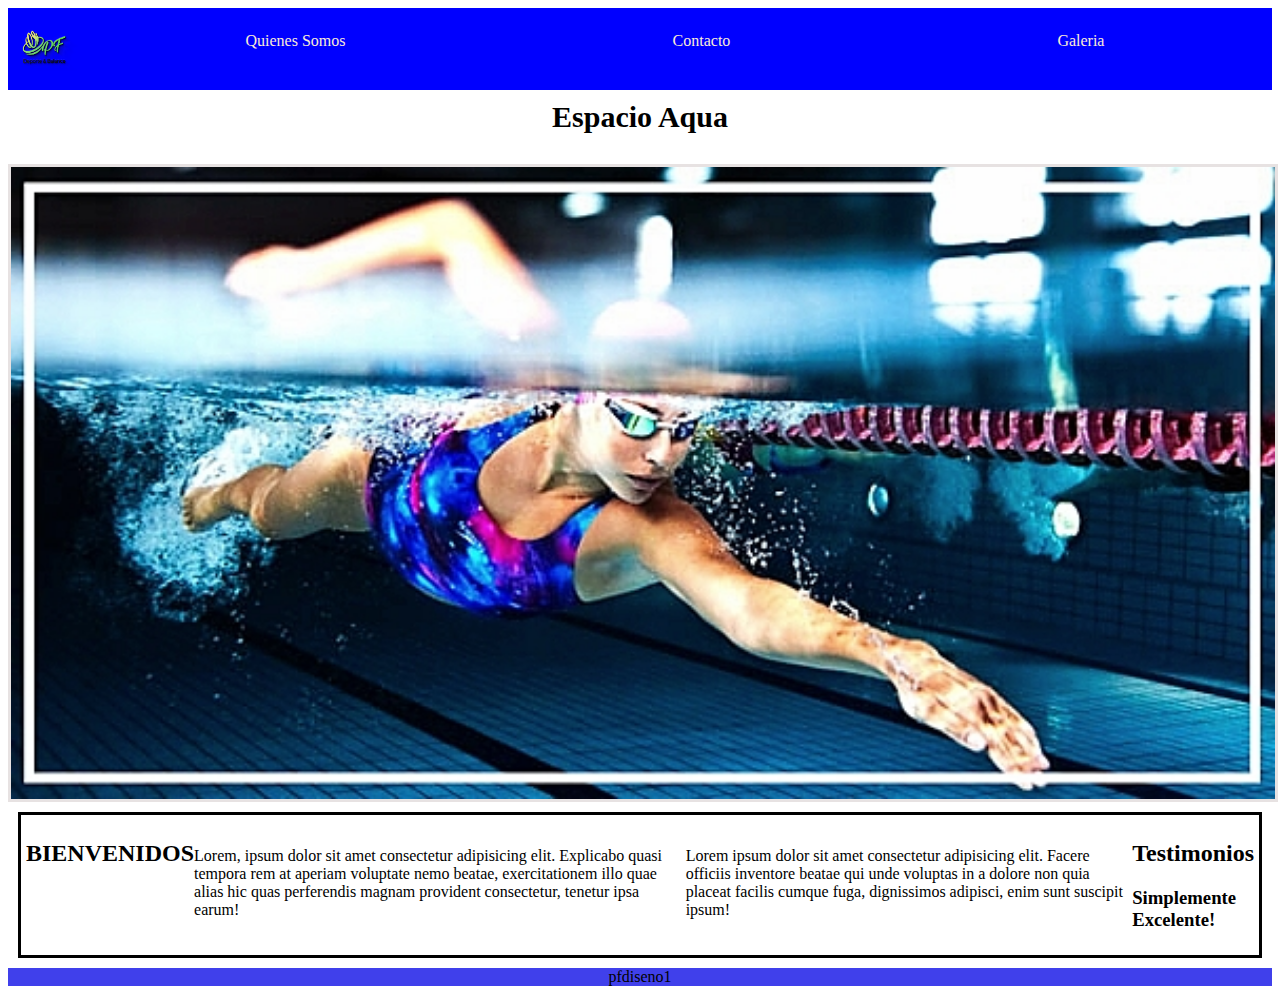
<file: index.html>
<!DOCTYPE html>
<html lang="en">
<head>
    <meta charset="UTF-8">
    <meta name="viewport" content="width=device-width, initial-scale=1.0">
    <title>Aqua</title>
    <link rel="stylesheet" href="style.css">
    
</head>
<body>
    

        <nav>
            <img  class= "logo" src="./assets/PF Deporte & Balance Logo 3D.png" alt="logo-pf">
            <ul>
                <li><a href="somos.html">Quienes Somos</a></li>               
                <li><a href="contacto.html">Contacto</a></li>
                <li><a href="galeria.html">Galeria</a></li>
                
            </ul>
            </nav>

        <header>            
            <h1>Espacio Aqua</h1>
        </headr>

        <main>

<section class="inicial">

    <div class="image-conteiner">
        <img src="./assets/crol-mujer.jpg">
    </div>

        <div class="entrada">
            <h2>BIENVENIDOS</h2>

            <p>
                Lorem, ipsum dolor sit amet consectetur adipisicing elit. Explicabo quasi tempora rem at aperiam voluptate nemo beatae, exercitationem illo quae alias hic quas perferendis magnam provident consectetur, tenetur ipsa earum!
            </p>
            
            <p>
                Lorem ipsum dolor sit amet consectetur adipisicing elit. Facere officiis inventore beatae qui unde voluptas in a dolore non quia placeat facilis cumque fuga, dignissimos adipisci, enim sunt suscipit ipsum!
            </p>
        

            <div class="vivencias">
                <h2>Testimonios</h2>
            
                <div class="descripcion">                
                <h3>Simplemente Excelente!</h3>
              
                </div>
            </div>
        </div>        
    
</section>

     </main>

    
</body>
<footer>pfdiseno1</footer>
</html>
</file>
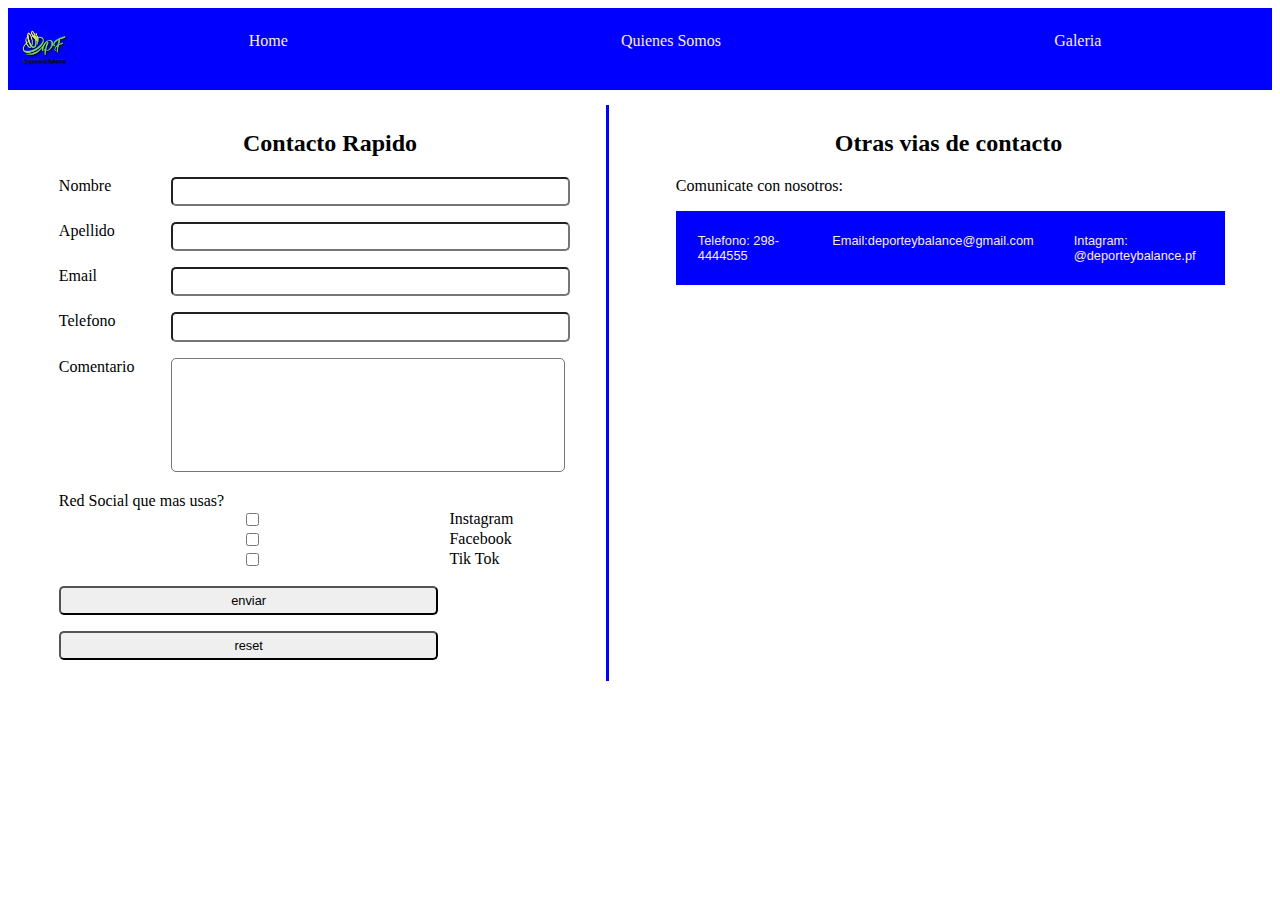
<file: contacto.html>
<!DOCTYPE html>
<html lang="en">
<head>
    <meta charset="UTF-8">
    <meta name="viewport" content="width=device-width, initial-scale=1.0">
    <link rel="stylesheet" href="contacto.css">
    <title>Contacto</title>
</head>
<body>
    
    <nav>
        <img  class= "logo" src="./assets/PF Deporte & Balance Logo 3D.png" alt="logo-pf">
        <ul>
            <li><a href="index.html">Home</a></li>
            <li><a href="somos.html">Quienes Somos</a></li>                      
            <li><a href="galeria.html">Galeria</a></li>
            
        </ul>
    </nav>
    <main class="holder">

      <div class="torres">
        <div class="columna izquierda">
            <h2>Contacto Rapido</h2>
            <form action="#" method="#" class="formulario">
                <p>
                    <label for="iname">Nombre</label>
                    <input id="iname"  type="text" name="nombre"/>

                   <p> 
                    <label for="isurname">Apellido</label>
                    <input id="isurname" type="text" name="surname">  
                    </p>                
                </p>

                <p >
                    <label for="iemail">Email</label>
                    <input id="email" type="email" name="email"/>
                </p>
                <p>
                    <label for="telefono">Telefono</label>
                    <input id="number" type="telefono" name="telefono"/>
                </p>
                <p>
                    <label for="comentario">Comentario</label>
                    <textarea id="comentario"></textarea>
                </p>
                <p>Red Social que mas usas? 

                    <input id="ing" type="checkbox" name="ing" value="ing">
                    <label for="ing">Instagram</label>
                    <br>
                    <input id="facebook" type="checkbox" name="face" value="face">
                    <label for="face">Facebook</label>
                    <br>
                    <input id="tiktok" type="checkbox" name="tiktok" value="face">
                    <label for="tiktok">Tik Tok</label>                
                </p>
                <p>
                <input type="submit" value="enviar">
                </p>
                <p>
                <input type="reset" value="reset">
                </p> 


            </form>

        </div>

        <div class="columna derecha">
            <h2>Otras vias de contacto</h2>
            <p>Comunicate con nosotros:</p>
            <ul>
                <li>Telefono: 298-4444555</li>
                <li>Email:deporteybalance@gmail.com</li>
                <li>Intagram: @deporteybalance.pf</li>
                

            </ul>


      </div>
    </div>

    </main>


</body>
</html>
</file>
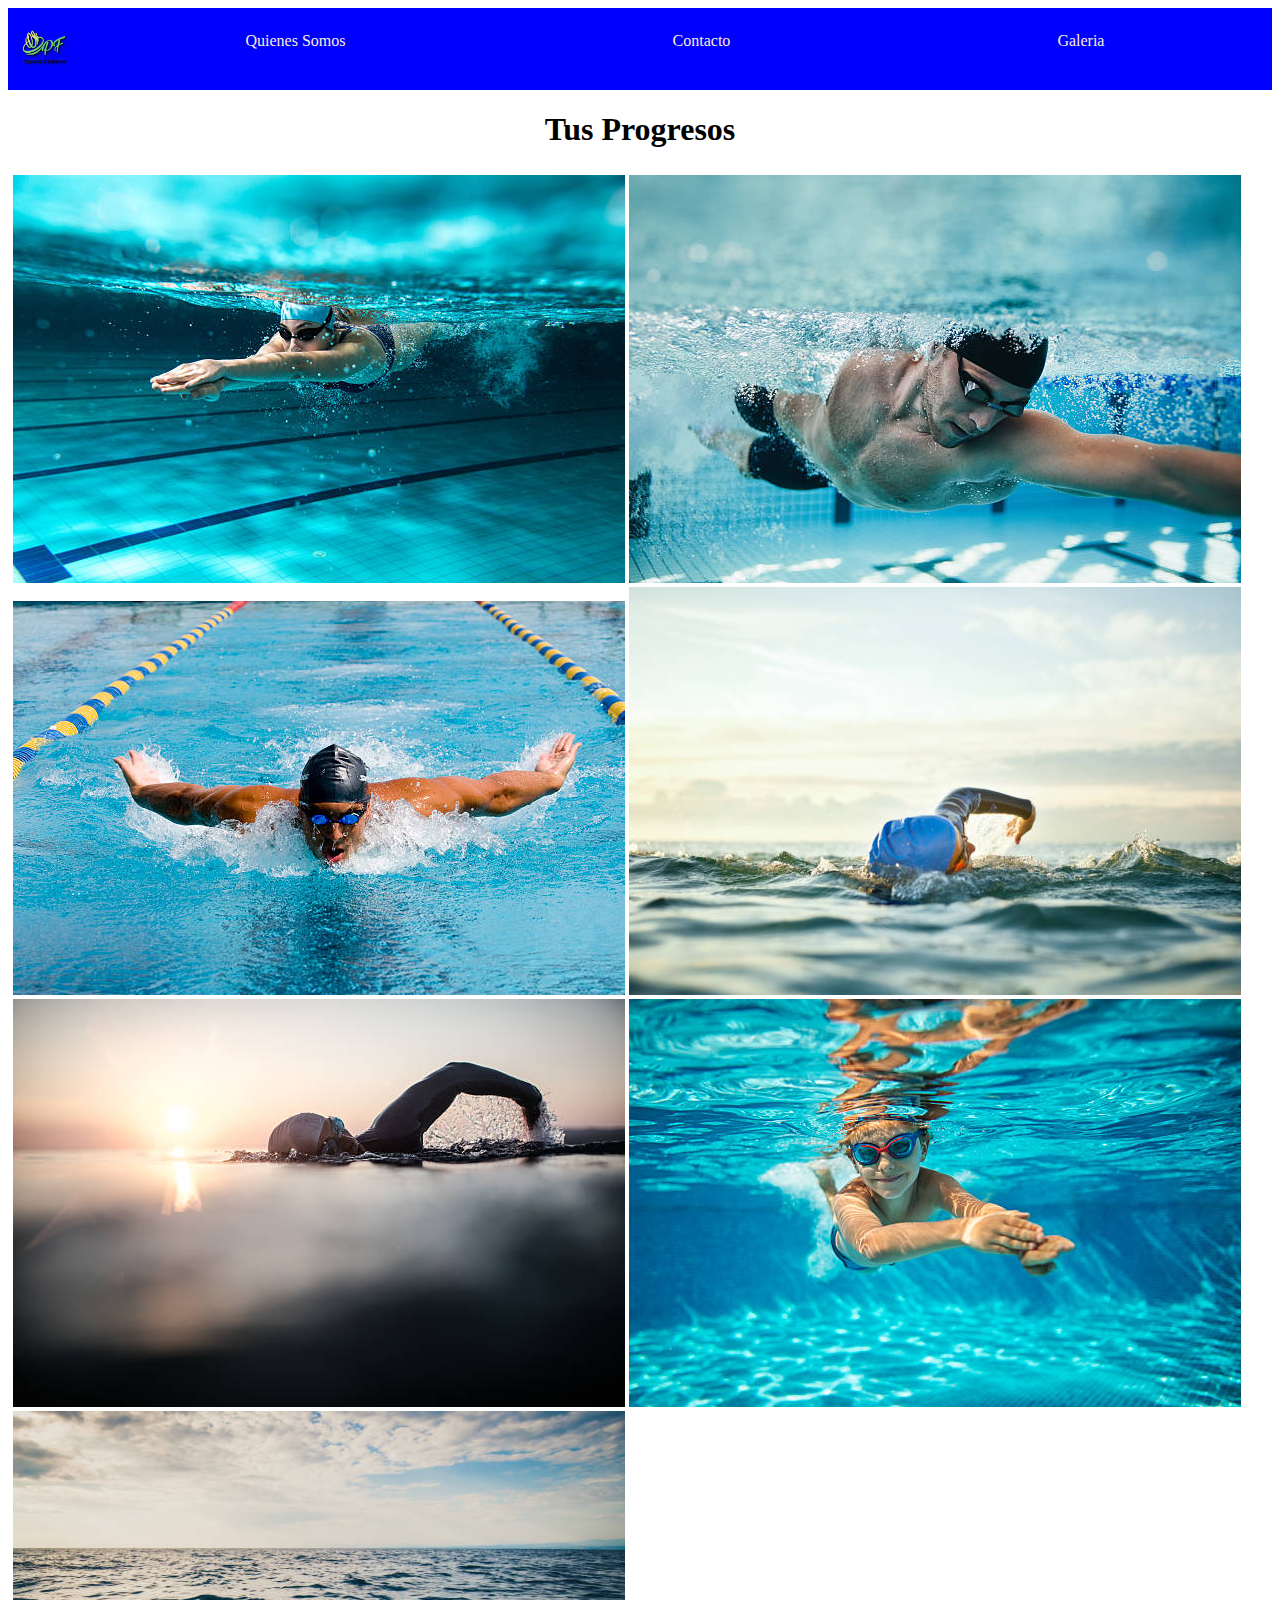
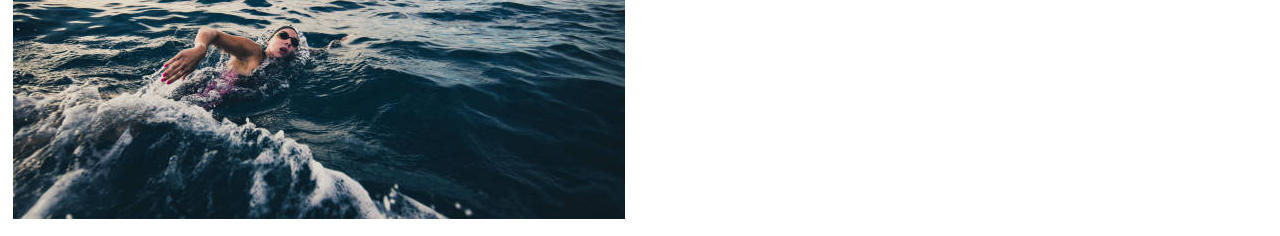
<file: galeria.html>
<!DOCTYPE html>
<html lang="en">
<head>
    <meta charset="UTF-8">
    <meta name="viewport" content="width=device-width, initial-scale=1.0">
    <link rel="stylesheet" href="galeria.css">
    <title>Tus Historias</title>
</head>
<body>

    <nav>
        <img  class= "logo" src="./assets/PF Deporte & Balance Logo 3D.png" alt="logo-pf">
        <ul>
            <li><a href="somos.html">Quienes Somos</a></li>            
            <li><a href="contacto.html">Contacto</a></li>
            <li><a href="galeria.html">Galeria</a></li>
            
        </ul>
        </nav>
    <section class="imagenes">

        <div class="titulo">
            <h1>Tus Progresos</h1>
        </div>

    <div class="galeria">

        <div class="imagenes">
            <img alt="foto 1" src="./assets/galeria1.jpg">
            <img alt="foto 2" src="./assets/galeria2.jpg">
            <img alt="foto 3" src="./assets/galeria3.jpg">
            <img alt="foto 4" src="./assets/galeria4.jpg">
            <img alt="foto 5" src="./assets/galeria5.jpg">
            <img alt="foto 6" src="./assets/galeria6.jpg">
            <img alt="foto 7" src="./assets/galeria7.jpg">
            
        </div>

    </div>
    </section>
</body>
</html>
</file>
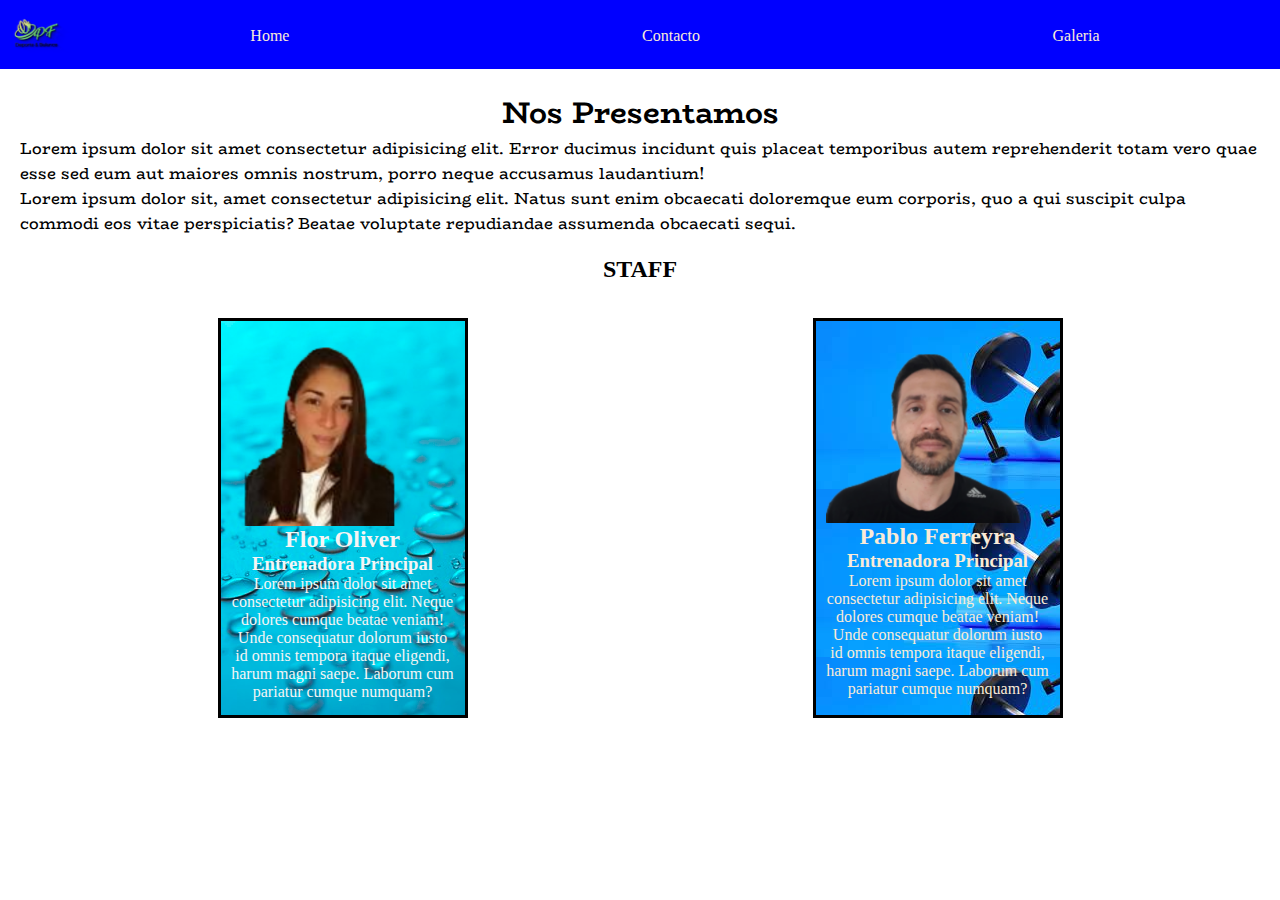
<file: somos.html>
<!DOCTYPE html>
<html lang="en">
<head>
    <meta charset="UTF-8">
    <meta name="viewport" content="width=device-width, initial-scale=1.0">
    <link rel="stylesheet" href="somos.css">
    <link rel="preconnect" href="https://fonts.googleapis.com">
<link rel="preconnect" href="https://fonts.gstatic.com" crossorigin>
<link href="https://fonts.googleapis.com/css2?family=BioRhyme:wght@500&display=swap" rel="stylesheet">
    <title>Quienes Somos</title>
</head>
<body>
    <nav>
        <img  class= "logo" src="./assets/PF Deporte & Balance Logo 3D.png" alt="logo-pf">
        <ul>
            <li><a href="index.html">Home</a></li>                        <li><a href="contacto.html">Contacto</a></li>
            <li><a href="galeria.html">Galeria</a></li>
            
        </ul>
    </nav>
<main>
        <section>
            <div class="experiencia">
                <h2>Nos Presentamos</h2>
                <p>Lorem ipsum dolor sit amet consectetur adipisicing elit. Error ducimus incidunt quis placeat temporibus autem reprehenderit totam vero quae esse sed eum aut maiores omnis nostrum, porro neque accusamus laudantium!</p>
                <p>Lorem ipsum dolor sit, amet consectetur adipisicing elit. Natus sunt enim obcaecati doloremque eum corporis, quo a qui suscipit culpa commodi eos vitae perspiciatis? Beatae voluptate repudiandae assumenda obcaecati sequi.</Lo></p>
            </div>

            <div class="staff">
                <h2>STAFF</h2>

            <div class="general">
                
                <div class="card-flor">             
                
                <div>
                    <div class="curri-conteiner">
                    <img src="./assets/flor-fotor-bg-remover-202311119323.png" alt="flor">
                </div>
                <h2 class="nombre"> Flor Oliver</h2>
                <h3 class="rol">Entrenadora Principal</h3>
                <p class="description">Lorem ipsum dolor sit amet consectetur adipisicing elit. Neque dolores cumque beatae veniam! Unde consequatur dolorum iusto id omnis tempora itaque eligendi, harum magni saepe. Laborum cum pariatur cumque numquam?</p>
                </div>
            </div>   

            <div class="card-pablo">    
                <div>
                    <div class="curri-conteiner">
                    <img src="./assets/foto-carnet pablo-fotor-bg-remover-2023111193013.png" alt="pablo">
                </div>
                <h2 class="nombre">Pablo Ferreyra</h2>
                <h3 class="rol">Entrenadora Principal</h3>
                <p class="description">Lorem ipsum dolor sit amet consectetur adipisicing elit. Neque dolores cumque beatae veniam! Unde consequatur dolorum iusto id omnis tempora itaque eligendi, harum magni saepe. Laborum cum pariatur cumque numquam?</p>
                </div>         
            </div>


        </section>

    
    </main> 
    
</body>

</html>
</file>
<file: style.css>
main{
    margin-top: 10px;
    display: flex;
    flex-direction: column;
    align-items: center
}

.logo{width: 70px;
    padding: 0px;
    display: flex;
    align-content: center;
}

h1{
    font-size: 30px;
    margin: 10px;
    padding: 0px;
    display: flex;
    flex-direction: column;
    align-items: center;
}

nav{
    background-color: blue;
    display: flex;
    justify-content:center ;
    padding: 2px;    
}

li{
    background-color: blue;
    padding: 20px;
}

ul{
    background-color: blue;
    width: 100%;
    margin-top: auto;
    padding: 2px;
    list-style: none;
    display: flex;
    justify-content: space-around;
    align-content: space-between baseline;
}

a{
    text-decoration: none;
    color: antiquewhite;
}
.image-conteiner{
    display: flex;
    justify-content: center;    
    width: 100%;
    border: 3px solid rgb(231, 226, 226);    
}
img{
    width: 100%;
}

.inicial{
    margin-top: 20px;
    display: flex;
    flex-direction: column;
    align-items:flex-start ;           
}



.entrada{
    padding: 5px;
    margin: 10px;
    border: solid black;
    display: flex;
    flex-direction: row;
    align-items: baseline;
    flex-wrap: nowrap;
    justify-content: space-between;
    justify-content: space-evenly;

}


footer{
    background-color: rgb(64, 64, 235);
    display: flex;
    flex-direction: row;
    justify-content: center;
}
</file>
<file: contacto.css>
.logo{width: 70px;
    padding: 0px;
    display: flex;
    align-content: center;
}

h1{
    font-size: 30px;
    margin: 10px;
    padding: 0px;
    display: flex;
    flex-direction: column;
    align-items: center;
}

nav{
    background-color: blue;
    display: flex;
    justify-content:center ;
    padding: 2px;    
}

li{
    background-color: blue;
    padding: 20px;
}

ul{
    background-color: blue;
    width: 100%;
    margin-top: auto;
    padding: 2px;
    list-style: none;
    display: flex;
    justify-content: space-around;
    align-content: space-between baseline;
}

a{
    text-decoration: none;
    color: antiquewhite;
}
   
.torres{
    margin: 5px;
    padding: 10px;
    display: flex;
    align-items: stretch;
    align-content: space-around;
    flex-wrap: wrap;
    justify-content: space-around   

}

.columna{
    width: 45%;
    box-sizing: border-box;
    padding: 5px;

}

.columna.izquierda{
    border-right: 3px solid blue;
    font-family: 'Times New Roman', Times, serif; 
    
}

h2{
    display: flex;
    flex-wrap: nowrap;
    justify-content: center;
}

.columna.derecha{
    font-family: 'Times New Roman', Times, serif; 
    
}

.columna.derecha ul li{
    font-family: Arial, Helvetica, sans-serif; color: antiquewhite;
    font-size: 0.8em;
}

.formulario label{
    vertical-align: top;
    width: 20%;
    display: inline-block;
}

.formulario input,
.formulario textarea{
    border-radius: 5px;
    padding: 0.4em 0.6em;
    font-size: 0.8em;
    width: 70%;
}

.formulario input[type="submit,reset"]{
    color: antiquewhite;
    font-size: 1em;
    width: auto;
    cursor: pointer;
}

.formulario textarea{
    height: 10em;
    resize: none;
}

.formulario.acciones{
    text-align: center;
}
</file>
<file: galeria.css>
*{
    box-sizing: border-box;
}
main{
    margin-top: 10px;
    display: flex;
    flex-direction: column;
    align-items: center
}

nav{
    background-color: blue;
    display: flex;
    justify-content:center ;
    padding: 2px;    
}
li{
    background-color: blue;
    padding: 20px;
}

ul{
    background-color: blue;
    width: 100%;
    margin-top: auto;
    padding: 2px;
    list-style: none;
    display: flex;
    justify-content: space-around;
    align-content: space-between baseline;
}
.logo{
    color: antiquewhite;
    width: 70px;
    padding: 0;
    display: flex;
    align-content: center;
}

a{
    text-decoration: none;
    color: antiquewhite;
}

.titulo h1{
    display: flex;
    justify-content: center;     
}

.imganes img{
    width: 30px;
    margin: 2px;
    padding: 0px;
    display: flex;
    flex-wrap: wrap;
    align-content: center;
    align-items: center;
    border-color: rgb(26, 25, 25);
    }

.galeria{
        display: flex;
    flex-wrap: wrap;
    padding: 5px;
}
</file>
<file: somos.css>
*{
    margin: 0;
    padding: 0;
    box-sizing: border-box;
}

nav{
    background-color: blue;
    display: flex;
    justify-content:center ;
    padding: 2px;    
}

li{
    background-color: blue;
    padding: 20px;
}

ul{
    background-color: blue;
    width: 100%;
    margin-top: auto;
    padding: 2px;
    list-style: none;
    display: flex;
    justify-content: space-around;
    align-content: space-between baseline;
}

a{
    text-decoration: none;
    color: antiquewhite;
}

.logo{
    width: 70px;
    padding: 0px;
    display: flex;
    align-content: center;
}
.experiencia{
    font-family: 'BioRhyme', serif;
    margin-top: 20px;
   padding: 0 20px ;    
}

.experiencia h2{
    font-size: 30px;
    display: flex;
    justify-content: center;
    }

.staff{
    flex-direction: row;
    align-items: center;
    margin-top: 20px;
    padding: 0 20px;
    }
    .staff h2{
    display: flex;
    flex-direction: row;
    flex-wrap: nowrap;
    justify-content: center;    
    }
.general{
    padding: 15px;
    margin: 10px;
    display: flex;
    flex-direction: row;
    flex-wrap: wrap;
    justify-content: space-around
    }

.card-flor{
    background-image: url(./assets/gotas-de-agua-arriba.jpg);
    text-align: center; color:whitesmoke;
    display: flex;
    flex-direction: row;
    align-items: center;
    justify-content: center;
    margin-top: 10px;
    padding: 10px;
    width: 250px;
    height: 400px;     
    border: solid black;
    }

    .card-pablo{
    background-image: url(./assets/pesas-celestes.jpg);
    text-align: center; color: antiquewhite;
    display: flex;
    flex-direction: row;
    align-content: center;
    margin-top: 10px;
    padding: 10px;
    width: 250px;
    height: auto;
    display: flex;        
    border: solid black
    }

.card-flor img{    
    width: 180px;
    margin-top: 10px;
    display: flex;
    align-items: center;
    align-content: center;
    }

.card-pablo img{
     width: 200px;
     margin-top: 10px;
     display: flex;
     align-items: center;
     align-content: center;
    }
</file>
